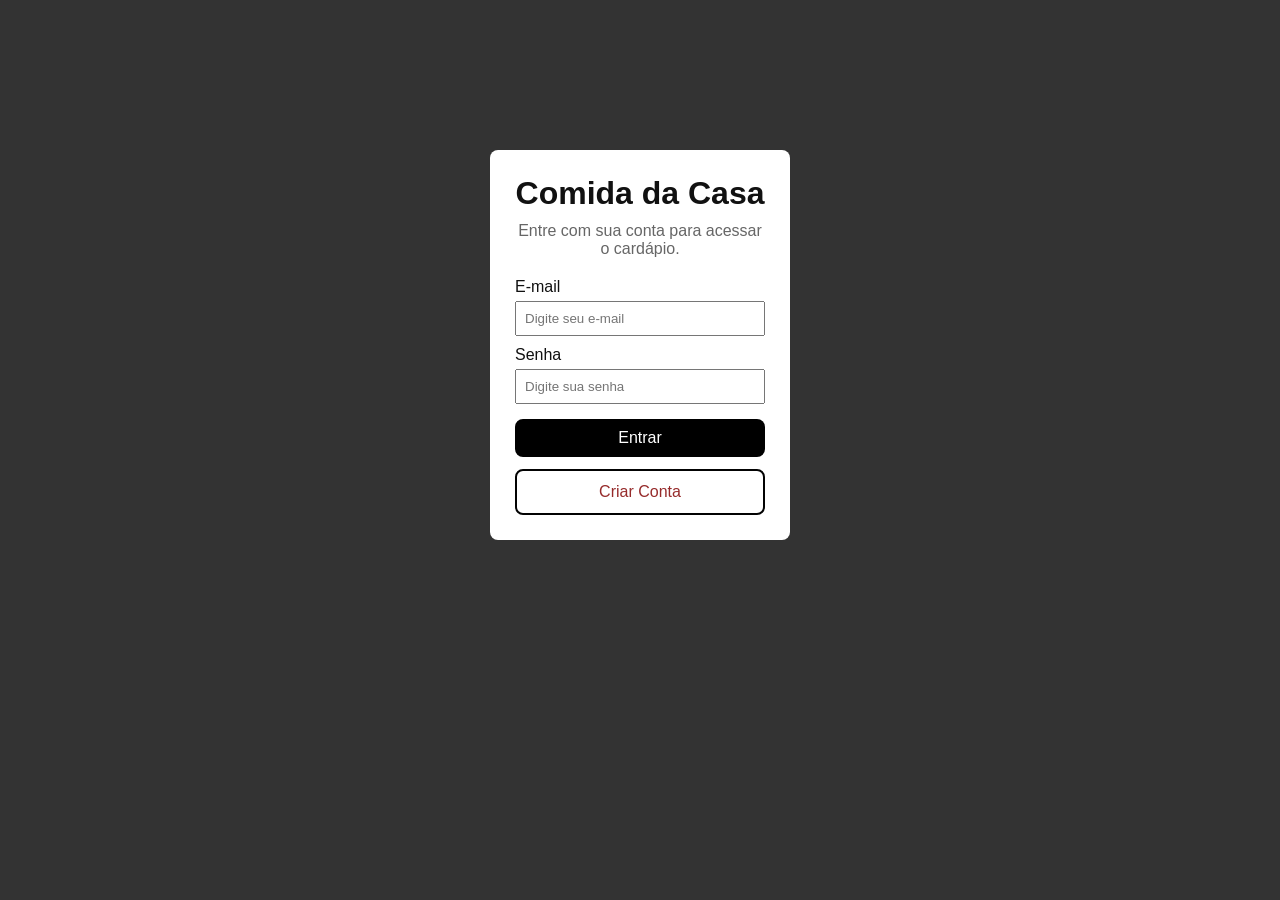
<file: index.htm>
<!DOCTYPE html>
<html lang="pt-BR">

<head>
    <meta charset="UTF-8">
    <meta name="viewport" content="width=device-width, initial-scale=1.0">
    <title>Login | Comida da Casa</title>
    <link rel="stylesheet" href="style.css">
</head>

<body class="login">

    <main class="caixa-login">

        <h1> Comida da Casa</h1>

        <p>Entre com sua conta para acessar o cardápio.</p>

        <form id="formLogin">

            <label for="email">E-mail</label>
            <input
                type="email"
                id="email"
                name="email"
                placeholder="Digite seu e-mail"
                required
            >

            <label for="senha">Senha</label>
            <input
                type="password"
                id="senha"
                name="senha"
                placeholder="Digite sua senha"
                minlength="6"
                required
            >

       <button type="submit" class="btn-entrar">Entrar</button>

<a href="cadastro.htm" class="btn-cadastro">Criar Conta</a>

    </main>

    <script>
        const formulario = document.getElementById("formLogin");

        formulario.addEventListener("submit", function (event) {
            event.preventDefault();

            const email = document.getElementById("email").value.trim();
            const senha = document.getElementById("senha").value.trim();

            if (email === "" || senha === "") {
                alert("Preencha todos os campos.");
                return;
            }

            alert("Login realizado com sucesso!");

            window.location.href = "cardapio.htm";
        });
    </script>

</body>

</html>
</file>
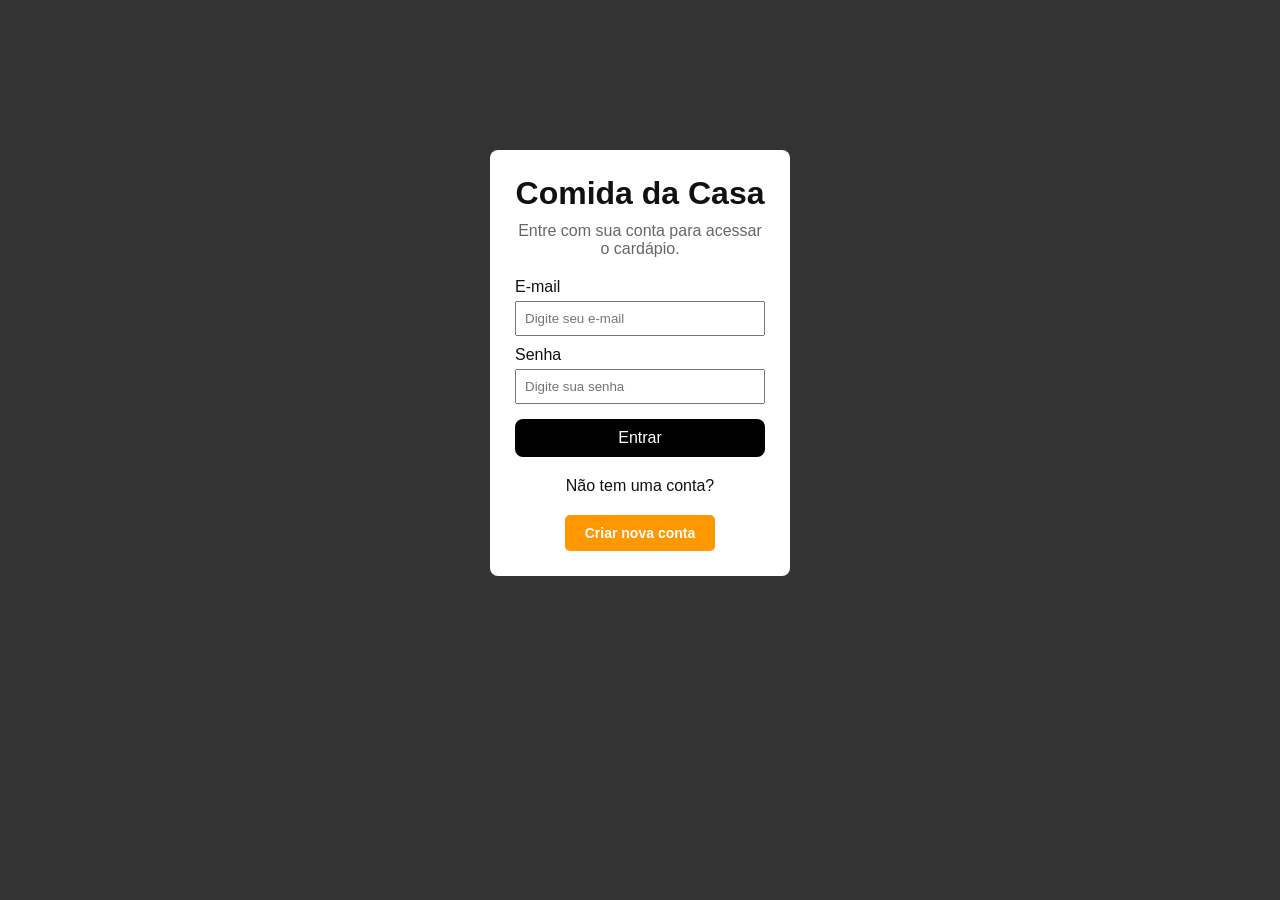
<file: comida_da_casa_corrigido/index.htm>
<!DOCTYPE html>
<html lang="pt-BR">
<head>
    <meta charset="UTF-8">
    <meta name="viewport" content="width=device-width, initial-scale=1.0">
    <title>Login | Comida da Casa</title>
    <link rel="stylesheet" href="style.css">
</head>
<body class="login">

    <main class="caixa-login">
        <h1>Comida da Casa</h1>
        <p>Entre com sua conta para acessar o cardápio.</p>

        <!-- Formulário de Login -->
        <form id="formLogin" action="logic.php" method="POST">
            <label for="email">E-mail</label>
            <input type="email" id="email" name="email" placeholder="Digite seu e-mail" required>

            <label for="senha">Senha</label>
            <input type="password" id="senha" name="senha" placeholder="Digite sua senha" required>

            <button type="submit" class="btn-entrar">Entrar</button>
        </form>

        <!-- Espaço para quem não tem conta -->
        <div class="link-cadastro" style="margin-top: 20px; text-align: center; font-family: Arial, sans-serif;">
            <p>Não tem uma conta?</p>
            <a href="cadastro.htm" class="btn-criar-conta">Criar nova conta</a>
        </div>
    </main>

</body>
</html>
</file>
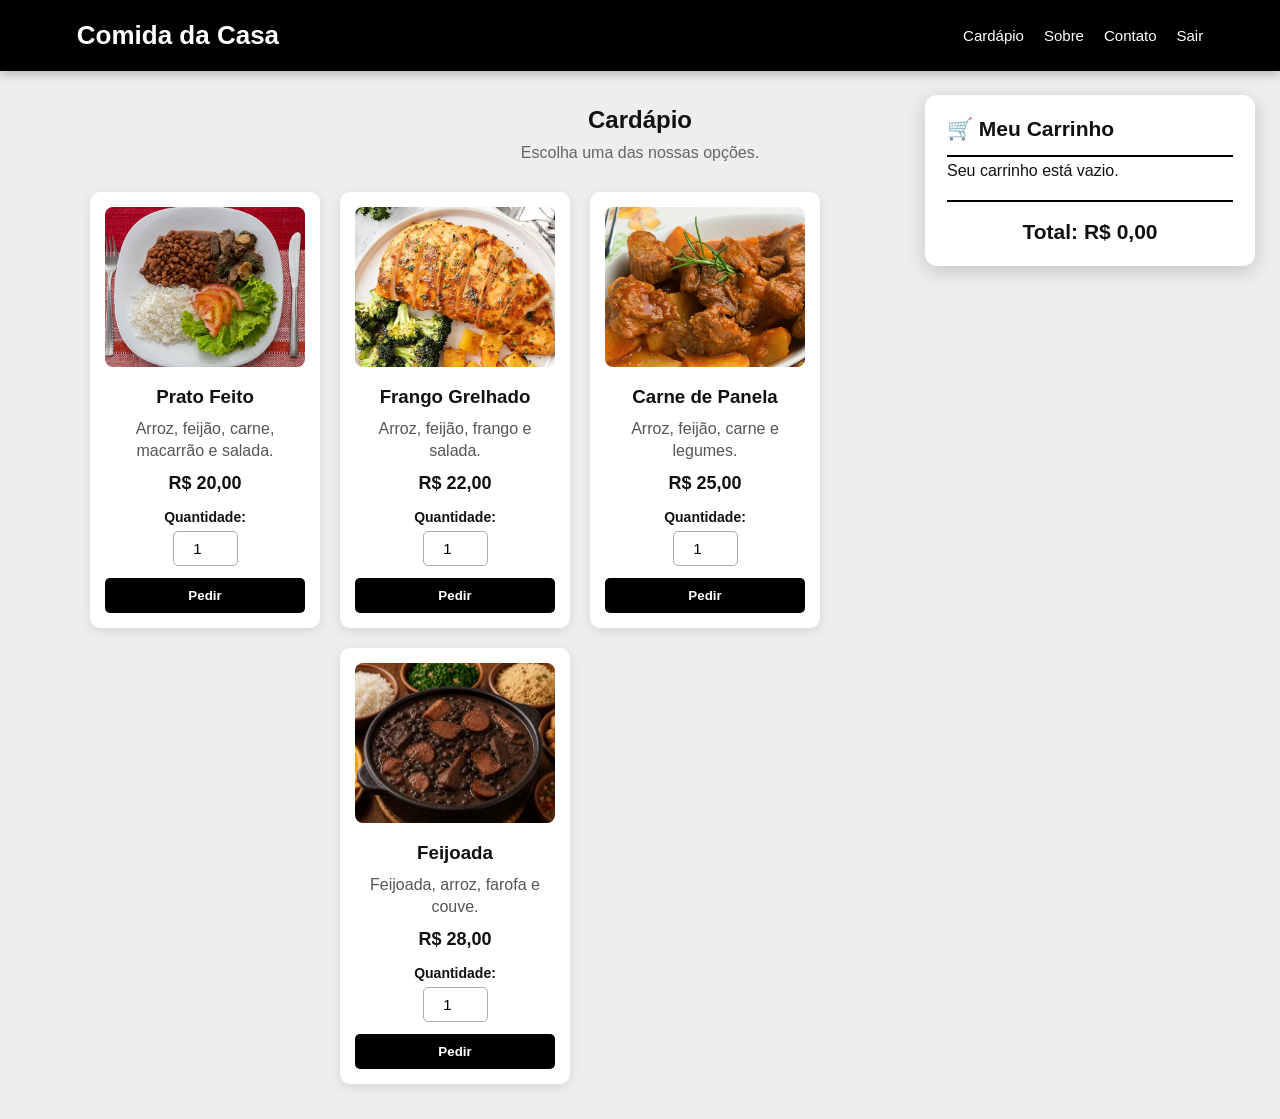
<file: cardapio.htm>
<!DOCTYPE html>
<html lang="pt-BR">

<head>
    <meta charset="UTF-8">
    <meta name="viewport" content="width=device-width, initial-scale=1.0">
    <title>Cardápio</title>
    <link rel="stylesheet" href="style.css">
</head>

<body>

<header>

    <h1>Comida da Casa</h1>

    <nav>
        <a href="cardapio.htm">Cardápio</a>
        <a href="sobre.htm">Sobre</a>
        <a href="contato.htm">Contato</a>
        <a href="index.htm">Sair</a>
    </nav>

</header>


<main>

    <h2>Cardápio</h2>

    <p>Escolha uma das nossas opções.</p>


    <div class="cards">

        <!-- PRATO FEITO -->

        <div class="card">

            <img src="img/css/Arroz-e-feijao-prato-feito.webp"
                 alt="Prato Feito">

            <h3>Prato Feito</h3>

            <p>
                Arroz, feijão, carne, macarrão e salada.
            </p>

            <h4>R$ 20,00</h4>

            <label>Quantidade:</label>

            <input
                type="number"
                id="qtdPrato"
                value="1"
                min="1"
            >

            <button onclick="adicionar('Prato Feito', 20, 'qtdPrato')">
                Pedir
            </button>

        </div>


        <!-- FRANGO -->

        <div class="card">

            <img src="img/css/e8658cb4a1b6dba2ad4d07e8c6d174b9_XL.jpg"
                 alt="Frango Grelhado">

            <h3>Frango Grelhado</h3>

            <p>
                Arroz, feijão, frango e salada.
            </p>

            <h4>R$ 22,00</h4>

            <label>Quantidade:</label>

            <input
                type="number"
                id="qtdFrango"
                value="1"
                min="1"
            >

            <button onclick="adicionar('Frango Grelhado', 22, 'qtdFrango')">
                Pedir
            </button>

        </div>


        <!-- CARNE -->

        <div class="card">

            <img src="img/css/receita_de_carne_de_panela_2020-05-19.jpg"
                 alt="Carne de Panela">

            <h3>Carne de Panela</h3>

            <p>
                Arroz, feijão, carne e legumes.
            </p>

            <h4>R$ 25,00</h4>

            <label>Quantidade:</label>

            <input
                type="number"
                id="qtdCarne"
                value="1"
                min="1"
            >

            <button onclick="adicionar('Carne de Panela', 25, 'qtdCarne')">
                Pedir
            </button>

        </div>


        <!-- FEIJOADA -->

        <div class="card">

            <img src="img/css/712d8888-chatgpt-image-20072026-121754.webp"
                 alt="Feijoada">

            <h3>Feijoada</h3>

            <p>
                Feijoada, arroz, farofa e couve.
            </p>

            <h4>R$ 28,00</h4>

            <label>Quantidade:</label>

            <input
                type="number"
                id="qtdFeijoada"
                value="1"
                min="1"
            >

            <button onclick="adicionar('Feijoada', 28, 'qtdFeijoada')">
                Pedir
            </button>

        </div>

    </div>


    <!-- CARRINHO -->

    <section class="carrinho">

        <h2>🛒 Meu Carrinho</h2>

        <div id="listaCarrinho">

            <p>Seu carrinho está vazio.</p>

        </div>

        <div class="total">

            <h2>
                Total: R$ <span id="total">0,00</span>
            </h2>

        </div>

    </section>

</main>


<script>

let carrinho = [];


function adicionar(nome, preco, campoQuantidade) {

    let quantidade =
        Number(document.getElementById(campoQuantidade).value);


    if (quantidade < 1) {
        quantidade = 1;
    }


    let produto = carrinho.find(
        item => item.nome === nome
    );


    if (produto) {

        produto.quantidade += quantidade;

    } else {

        carrinho.push({
            nome: nome,
            preco: preco,
            quantidade: quantidade
        });

    }


    mostrarCarrinho();

}


function mostrarCarrinho() {

    let lista =
        document.getElementById("listaCarrinho");

    let total = 0;


    lista.innerHTML = "";


    carrinho.forEach((item, index) => {

        let subtotal =
            item.preco * item.quantidade;


        total += subtotal;


        lista.innerHTML += `

            <div class="item-carrinho">

                <h3>${item.nome}</h3>

                <p>
                    Quantidade: ${item.quantidade}
                </p>

                <p>
                    Preço: R$ ${item.preco
                        .toFixed(2)
                        .replace(".", ",")}
                </p>

                <p>
                    Subtotal: R$ ${subtotal
                        .toFixed(2)
                        .replace(".", ",")}
                </p>

                <button onclick="diminuir(${index})">
                    -
                </button>

                <button onclick="aumentar(${index})">
                    +
                </button>

                <button onclick="remover(${index})">
                    Remover
                </button>

            </div>

        `;

    });


    if (carrinho.length === 0) {

        lista.innerHTML =
            "<p>Seu carrinho está vazio.</p>";

    }


    document.getElementById("total").textContent =
        total.toFixed(2).replace(".", ",");

}


function aumentar(index) {

    carrinho[index].quantidade++;

    mostrarCarrinho();

}


function diminuir(index) {

    carrinho[index].quantidade--;

    if (carrinho[index].quantidade <= 0) {

        carrinho.splice(index, 1);

    }

    mostrarCarrinho();

}


function remover(index) {

    carrinho.splice(index, 1);

    mostrarCarrinho();

}

</script>

</body>
</html>
</file>
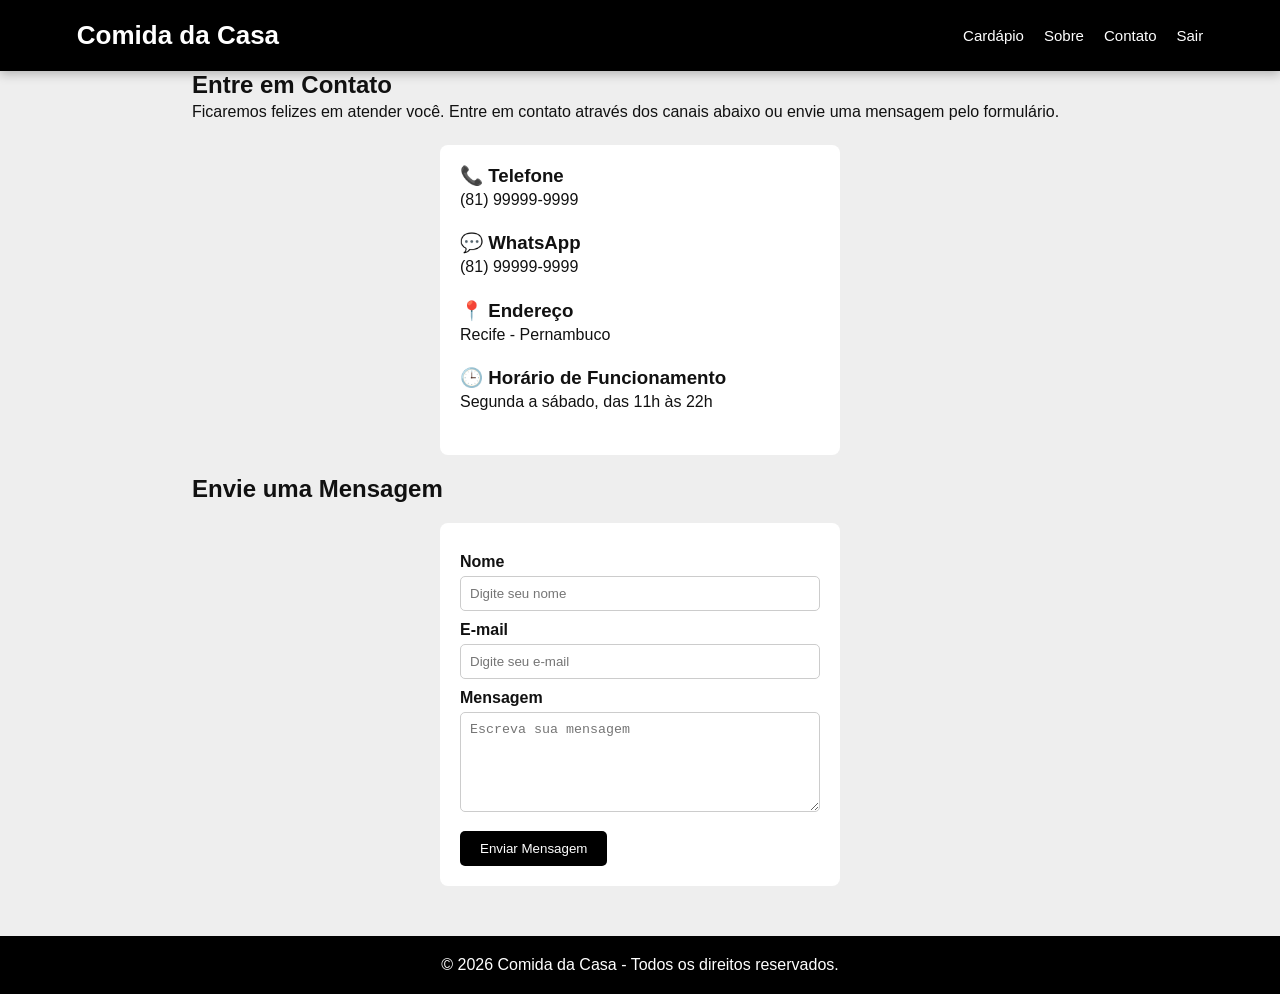
<file: contato.htm>
<!DOCTYPE html>
<html lang="pt-BR">
<head>
    <meta charset="UTF-8">
    <meta name="viewport" content="width=device-width, initial-scale=1.0">
    <title>Contato | Comida da Casa</title>
    <link rel="stylesheet" href="style.css">
</head>

<body>

<header>
    <h1>Comida da Casa</h1>

    <nav>
        <a href="cardapio.htm">Cardápio</a>
        <a href="sobre.htm">Sobre</a>
        <a href="contato.htm" class="ativo">Contato</a>
        <a href="index.htm">Sair</a>
    </nav>
</header>

<main class="pagina">

    <section class="informacoes-contato">

        <h2>Entre em Contato</h2>

        <p>
            Ficaremos felizes em atender você. Entre em contato através dos
            canais abaixo ou envie uma mensagem pelo formulário.
        </p>

        <div class="contato">

            <div class="item-contato">
                <h3>📞 Telefone</h3>
                <p>(81) 99999-9999</p>
            </div>

            <div class="item-contato">
                <h3>💬 WhatsApp</h3>
                <p>(81) 99999-9999</p>
            </div>

            <div class="item-contato">
                <h3>📍 Endereço</h3>
                <p>Recife - Pernambuco</p>
            </div>

            <div class="item-contato">
                <h3>🕒 Horário de Funcionamento</h3>
                <p>Segunda a sábado, das 11h às 22h</p>
            </div>

        </div>

    </section>

    <section>

        <h2>Envie uma Mensagem</h2>

        <form class="formulario" action="#" method="post">

            <label for="nome">Nome</label>
            <input
                type="text"
                id="nome"
                name="nome"
                placeholder="Digite seu nome"
                required
            >

            <label for="email">E-mail</label>
            <input
                type="email"
                id="email"
                name="email"
                placeholder="Digite seu e-mail"
                required
            >

            <label for="mensagem">Mensagem</label>
            <textarea
                id="mensagem"
                name="mensagem"
                rows="5"
                placeholder="Escreva sua mensagem"
                required
            ></textarea>

            <button type="submit">Enviar Mensagem</button>

        </form>

    </section>

</main>

<footer>
    <p>&copy; 2026 Comida da Casa - Todos os direitos reservados.</p>
</footer>

</body>
</html>
</file>
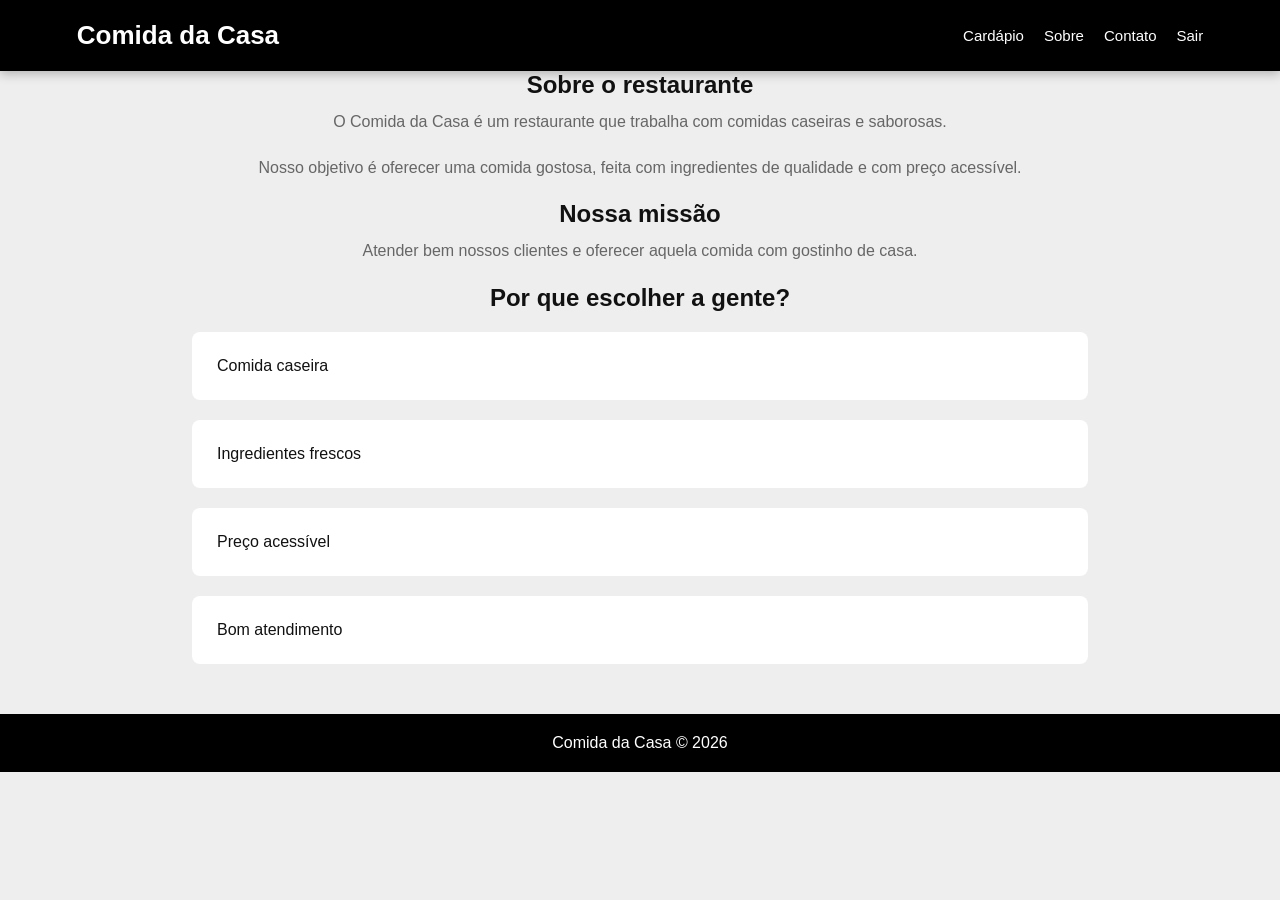
<file: sobre.htm>
<!DOCTYPE html>
<html lang="pt-BR">
<head>
    <meta charset="UTF-8">
    <meta name="viewport" content="width=device-width, initial-scale=1.0">
    <title>Sobre</title>
    <link rel="stylesheet" href="style.css">
</head>

<body>

    <header>

        <h1>Comida da Casa</h1>

        <nav>
            <a href="cardapio.htm">Cardápio</a>
            <a href="sobre.htm">Sobre</a>
            <a href="contato.htm">Contato</a>
            <a href="index.htm">Sair</a>
        </nav>

    </header>


    <main class="pagina">

        <h2>Sobre o restaurante</h2>

        <p>
            O Comida da Casa é um restaurante que trabalha
            com comidas caseiras e saborosas.
        </p>

        <p>
            Nosso objetivo é oferecer uma comida gostosa,
            feita com ingredientes de qualidade e com preço
            acessível.
        </p>

        <h2>Nossa missão</h2>

        <p>
            Atender bem nossos clientes e oferecer aquela
            comida com gostinho de casa.
        </p>

        <h2>Por que escolher a gente?</h2>

        <ul>
            <li>Comida caseira</li>
            <li>Ingredientes frescos</li>
            <li>Preço acessível</li>
            <li>Bom atendimento</li>
        </ul>

    </main>


    <footer>
        <p>Comida da Casa © 2026</p>
    </footer>

</body>
</html>
</file>
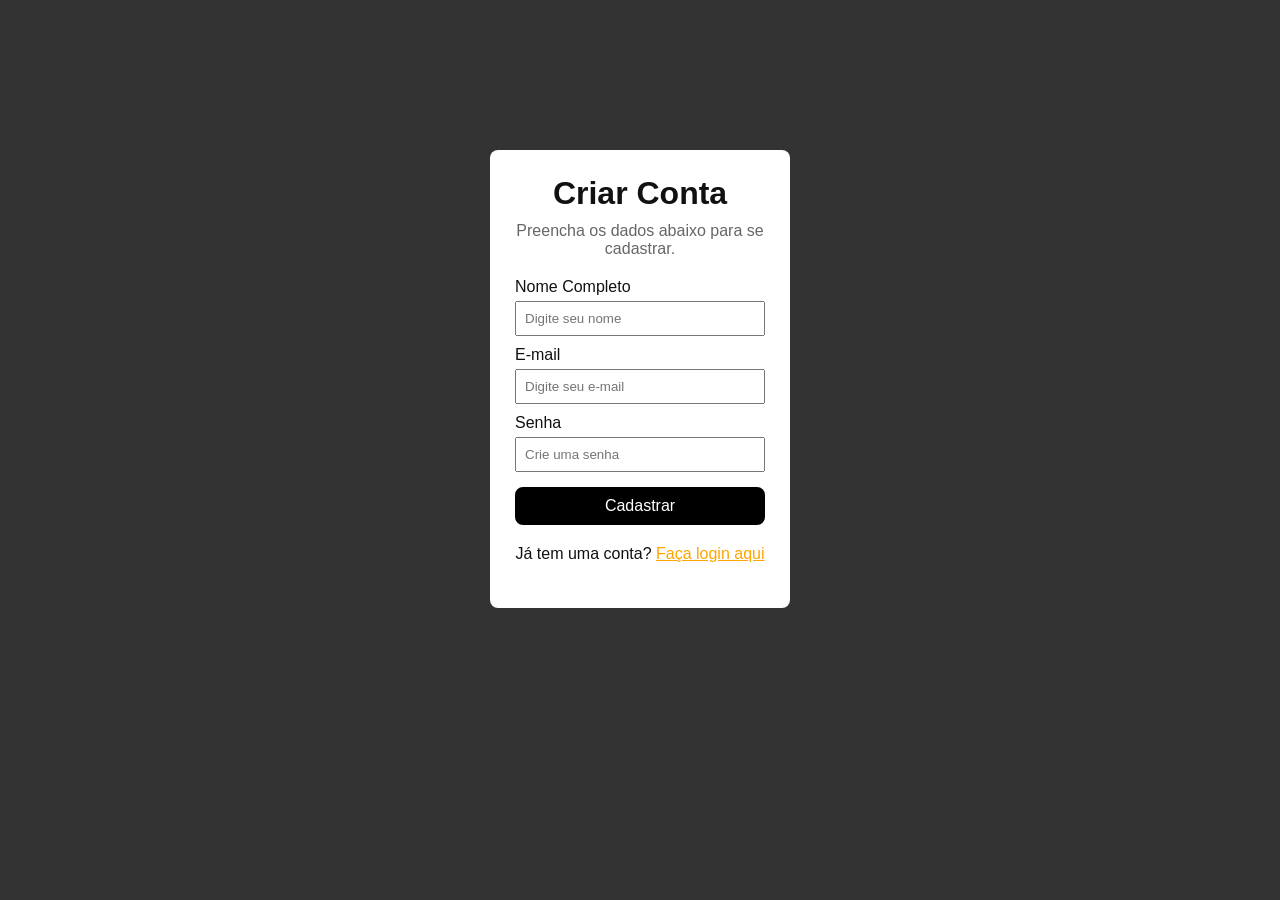
<file: comida_da_casa_corrigido/cadastro.htm>
<!DOCTYPE html>
<html lang="pt-BR">
<head>
    <meta charset="UTF-8">
    <meta name="viewport" content="width=device-width, initial-scale=1.0">
    <title>Cadastro | Comida da Casa</title>
    <link rel="stylesheet" href="style.css">
</head>
<body class="login">

    <main class="caixa-login">
        <h1>Criar Conta</h1>
        <p>Preencha os dados abaixo para se cadastrar.</p>

        <!-- Formulário de Cadastro -->
        <form action="cadastro_logic.php" method="POST">
            <label for="nome">Nome Completo</label>
            <input type="text" id="nome" name="nome" placeholder="Digite seu nome" required>

            <label for="email">E-mail</label>
            <input type="email" id="email" name="email" placeholder="Digite seu e-mail" required>

            <label for="senha">Senha</label>
            <input type="password" id="senha" name="senha" placeholder="Crie uma senha" required>

            <button type="submit" class="btn-entrar">Cadastrar</button>
        </form>

        <div style="margin-top: 20px; text-align: center; font-family: Arial, sans-serif;">
            <p>Já tem uma conta? <a href="index.htm" style="color: orange;">Faça login aqui</a></p>
        </div>
    </main>

</body>
</html>
</file>
<file: style.css>
* {
    margin: 0;
    padding: 0;
    box-sizing: border-box;
}

body {
    font-family: Arial, Helvetica, sans-serif;
    background: #eeeeee;
    color: #111;
}


/* =========================
   CABEÇALHO / MENU
========================= */

header {
    background: #000;
    color: white;
    padding: 20px 6%;

    display: flex;
    align-items: center;
    justify-content: space-between;

    box-shadow: 0 3px 10px rgba(0, 0, 0, 0.25);
}

header h1 {
    font-size: 26px;
}

nav {
    display: flex;
    gap: 20px;
}

nav a {
    color: white;
    text-decoration: none;
    font-size: 15px;

    transition: 0.3s;
}

nav a:hover {
    color: #aaa;
}


/* =========================
   PÁGINA
========================= */

main {
    width: 90%;
    max-width: 1150px;

    margin: 35px auto;
}

main > h2 {
    text-align: center;
    margin-bottom: 10px;
}

main > p {
    text-align: center;
    color: #666;
    margin-bottom: 30px;
}


/* =========================
   CARDÁPIO
========================= */

.cards {
    width: calc(100% - 370px);

    display: flex;
    justify-content: center;
    gap: 20px;

    flex-wrap: wrap;
}

.card {
    background: white;

    width: 230px;

    padding: 15px;

    text-align: center;

    border-radius: 10px;

    box-shadow: 0 3px 12px rgba(0, 0, 0, 0.10);

    transition: 0.3s;
}

.card:hover {
    transform: translateY(-4px);
    box-shadow: 0 7px 18px rgba(0, 0, 0, 0.16);
}

.card img {
    width: 100%;
    height: 160px;

    object-fit: cover;

    border-radius: 8px;
}

.card h3 {
    margin-top: 15px;
}

.card p {
    margin: 10px 0;
    color: #555;
    line-height: 1.4;
}

.card h4 {
    margin-bottom: 15px;
    font-size: 18px;
}


/* =========================
   QUANTIDADE
========================= */

.card label {
    display: block;

    font-size: 14px;
    font-weight: bold;

    margin-bottom: 6px;
}

.card input {
    width: 65px;
    height: 35px;

    text-align: center;

    border: 1px solid #aaa;
    border-radius: 5px;

    font-size: 15px;
}


/* =========================
   BOTÃO PEDIR
========================= */

.card button {
    display: block;

    width: 100%;

    margin-top: 12px;

    padding: 10px;

    background: #000;
    color: white;

    border: none;

    border-radius: 5px;

    cursor: pointer;

    font-weight: bold;

    transition: 0.3s;
}

.card button:hover {
    background: #333;
}


/* =========================
   CARRINHO LATERAL
========================= */

.carrinho {
    position: fixed;

    top: 95px;
    right: 25px;

    width: 330px;

    max-height: 75vh;

    overflow-y: auto;

    background: white;

    padding: 22px;

    border-radius: 12px;

    box-shadow: 0 5px 20px rgba(0, 0, 0, 0.18);

    z-index: 1000;
}

.carrinho > h2 {
    font-size: 21px;

    padding-bottom: 14px;

    margin-bottom: 5px;

    border-bottom: 2px solid #000;
}


/* =========================
   PRODUTO NO CARRINHO
========================= */

.item-carrinho {
    padding: 15px 0;

    border-bottom: 1px solid #ddd;
}

.item-carrinho h3 {
    font-size: 17px;

    margin-bottom: 8px;
}

.item-carrinho p {
    color: #555;

    margin: 5px 0;
}


/* BOTÕES DO CARRINHO */

.item-carrinho button {
    background: #000;
    color: white;

    border: none;

    padding: 6px 11px;

    margin: 8px 2px 0;

    border-radius: 5px;

    cursor: pointer;
}

.item-carrinho button:hover {
    background: #333;
}


/* =========================
   TOTAL
========================= */

.total {
    margin-top: 20px;

    padding-top: 18px;

    border-top: 2px solid #000;

    text-align: center;
}

.total h2 {
    font-size: 21px;
}


/* =========================
   SOBRE
========================= */

.pagina {
    width: 70%;

    margin: auto;
}

.pagina p {
    margin-bottom: 20px;
    line-height: 1.6;
}

.pagina li {
    list-style: none;

    background: white;

    padding: 25px;

    margin: 20px 0;

    border-radius: 8px;
}


/* =========================
   CONTATO
========================= */

.contato {
    background: white;

    width: 400px;

    margin: 20px auto;

    padding: 20px;

    border-radius: 8px;
}

.formulario {
    background: white;

    width: 400px;

    margin: 20px auto;

    padding: 20px;

    border-radius: 8px;
}

.formulario label {
    display: block;

    text-align: left;

    margin-top: 10px;

    font-weight: bold;
}

.formulario input {
    width: 100%;

    padding: 9px;

    margin-top: 5px;

    border: 1px solid #ccc;

    border-radius: 5px;
}

.formulario textarea {
    width: 100%;

    height: 100px;

    margin-top: 5px;

    padding: 9px;

    border: 1px solid #ccc;

    border-radius: 5px;

    resize: vertical;
}

.formulario button {
    margin-top: 15px;

    padding: 10px 20px;

    background: #000;

    color: white;

    border: none;

    border-radius: 5px;

    cursor: pointer;
}


/* =========================
   LOGIN
========================= */

.login {
    background: #333;
}

.caixa-login {
    background: white;

    width: 300px;

    margin: 150px auto;

    padding: 25px;

    text-align: center;

    border-radius: 8px;
}

.caixa-login h1 {
    margin-bottom: 10px;
}

.caixa-login p {
    margin-bottom: 20px;
}

.caixa-login label {
    display: block;

    text-align: left;

    margin-top: 10px;
}

.caixa-login input {
    width: 100%;

    padding: 8px;

    margin-top: 5px;
}

.caixa-login button {
    width: 100%;

    padding: 10px;

    margin-top: 15px;

    background: black;

    color: white;

    border: none;
}


/* =========================
   RODAPÉ
========================= */

footer {
    background: black;

    color: white;

    text-align: center;

    padding: 20px;

    margin-top: 50px;
}


/* =========================
   CELULAR
========================= */

@media (max-width: 900px) {

    header {
        flex-direction: column;

        gap: 15px;

        text-align: center;
    }

    nav {
        flex-wrap: wrap;

        justify-content: center;
    }

    .cards {
        width: 100%;
    }

    .carrinho {
        position: static;

        width: 100%;

        max-height: none;

        margin: 35px 0;
    }

    .pagina {
        width: 90%;
    }

    .contato,
    .formulario {
        width: 90%;
    }
}
/* Botão Entrar */
.btn-entrar {
    width: 100%;
    padding: 12px;
    margin-top: 15px;
    background-color: #f0e9e9;
    color: rgb(17, 17, 17);
    border: none;
    border-radius: 8px;
    font-size: 16px;
    cursor: pointer;
    transition: 0.3s;
}

.btn-entrar:hover {
    background-color: #468646;
}

/* Botão Criar Conta */
.btn-cadastro {
    display: block;
    width: 100%;
    margin-top: 12px;
    padding: 12px;
    background-color: transparent;
    color: #962b2b;
    border: 2px solid #030303;
    border-radius: 8px;
    text-align: center;
    text-decoration: none;
    font-size: 16px;
    transition: 0.3s;
}

.btn-cadastro:hover {
    background-color: #070707;
    color: white;
}
</file>
<file: comida_da_casa_corrigido/style.css>
* {
    margin: 0;
    padding: 0;
    box-sizing: border-box;
}

body {
    font-family: Arial, Helvetica, sans-serif;
    background: #eeeeee;
    color: #111;
}


/* =========================
   CABEÇALHO / MENU
========================= */

header {
    background: #000;
    color: white;
    padding: 20px 6%;

    display: flex;
    align-items: center;
    justify-content: space-between;

    box-shadow: 0 3px 10px rgba(0, 0, 0, 0.25);
}

header h1 {
    font-size: 26px;
}

nav {
    display: flex;
    gap: 20px;
}

nav a {
    color: white;
    text-decoration: none;
    font-size: 15px;

    transition: 0.3s;
}

nav a:hover {
    color: #aaa;
}


/* =========================
   PÁGINA
========================= */

main {
    width: 90%;
    max-width: 1150px;

    margin: 35px auto;
}

main > h2 {
    text-align: center;
    margin-bottom: 10px;
}

main > p {
    text-align: center;
    color: #666;
    margin-bottom: 30px;
}


/* =========================
   CARDÁPIO
========================= */

.cards {
    width: calc(100% - 370px);

    display: flex;
    justify-content: center;
    gap: 20px;

    flex-wrap: wrap;
}

.card {
    background: white;

    width: 230px;

    padding: 15px;

    text-align: center;

    border-radius: 10px;

    box-shadow: 0 3px 12px rgba(0, 0, 0, 0.10);

    transition: 0.3s;
}

.card:hover {
    transform: translateY(-4px);
    box-shadow: 0 7px 18px rgba(0, 0, 0, 0.16);
}

.card img {
    width: 100%;
    height: 160px;

    object-fit: cover;

    border-radius: 8px;
}

.card h3 {
    margin-top: 15px;
}

.card p {
    margin: 10px 0;
    color: #555;
    line-height: 1.4;
}

.card h4 {
    margin-bottom: 15px;
    font-size: 18px;
}


/* =========================
   QUANTIDADE
========================= */

.card label {
    display: block;

    font-size: 14px;
    font-weight: bold;

    margin-bottom: 6px;
}

.card input {
    width: 65px;
    height: 35px;

    text-align: center;

    border: 1px solid #aaa;
    border-radius: 5px;

    font-size: 15px;
}


/* =========================
   BOTÃO PEDIR
========================= */

.card button {
    display: block;

    width: 100%;

    margin-top: 12px;

    padding: 10px;

    background: #000;
    color: white;

    border: none;

    border-radius: 5px;

    cursor: pointer;

    font-weight: bold;

    transition: 0.3s;
}

.card button:hover {
    background: #333;
}


/* =========================
   CARRINHO LATERAL
========================= */

.carrinho {
    position: fixed;

    top: 95px;
    right: 25px;

    width: 330px;

    max-height: 75vh;

    overflow-y: auto;

    background: white;

    padding: 22px;

    border-radius: 12px;

    box-shadow: 0 5px 20px rgba(0, 0, 0, 0.18);

    z-index: 1000;
}

.carrinho > h2 {
    font-size: 21px;

    padding-bottom: 14px;

    margin-bottom: 5px;

    border-bottom: 2px solid #000;
}


/* =========================
   PRODUTO NO CARRINHO
========================= */

.item-carrinho {
    padding: 15px 0;

    border-bottom: 1px solid #ddd;
}

.item-carrinho h3 {
    font-size: 17px;

    margin-bottom: 8px;
}

.item-carrinho p {
    color: #555;

    margin: 5px 0;
}


/* BOTÕES DO CARRINHO */

.item-carrinho button {
    background: #000;
    color: white;

    border: none;

    padding: 6px 11px;

    margin: 8px 2px 0;

    border-radius: 5px;

    cursor: pointer;
}

.item-carrinho button:hover {
    background: #333;
}


/* =========================
   TOTAL
========================= */

.total {
    margin-top: 20px;

    padding-top: 18px;

    border-top: 2px solid #000;

    text-align: center;
}

.total h2 {
    font-size: 21px;
}


/* =========================
   SOBRE
========================= */

.pagina {
    width: 70%;

    margin: auto;
}

.pagina p {
    margin-bottom: 20px;
    line-height: 1.6;
}

.pagina li {
    list-style: none;

    background: white;

    padding: 25px;

    margin: 20px 0;

    border-radius: 8px;
}


/* =========================
   CONTATO
========================= */

.contato {
    background: white;

    width: 400px;

    margin: 20px auto;

    padding: 20px;

    border-radius: 8px;
}

.formulario {
    background: white;

    width: 400px;

    margin: 20px auto;

    padding: 20px;

    border-radius: 8px;
}

.formulario label {
    display: block;

    text-align: left;

    margin-top: 10px;

    font-weight: bold;
}

.formulario input {
    width: 100%;

    padding: 9px;

    margin-top: 5px;

    border: 1px solid #ccc;

    border-radius: 5px;
}

.formulario textarea {
    width: 100%;

    height: 100px;

    margin-top: 5px;

    padding: 9px;

    border: 1px solid #ccc;

    border-radius: 5px;

    resize: vertical;
}

.formulario button {
    margin-top: 15px;

    padding: 10px 20px;

    background: #000;

    color: white;

    border: none;

    border-radius: 5px;

    cursor: pointer;
}


/* =========================
   LOGIN
========================= */

.login {
    background: #333;
}

.caixa-login {
    background: white;

    width: 300px;

    margin: 150px auto;

    padding: 25px;

    text-align: center;

    border-radius: 8px;
}

.caixa-login h1 {
    margin-bottom: 10px;
}

.caixa-login p {
    margin-bottom: 20px;
}

.caixa-login label {
    display: block;

    text-align: left;

    margin-top: 10px;
}

.caixa-login input {
    width: 100%;

    padding: 8px;

    margin-top: 5px;
}

.caixa-login button {
    width: 100%;

    padding: 10px;

    margin-top: 15px;

    background: black;

    color: white;

    border: none;
}


/* =========================
   RODAPÉ
========================= */

footer {
    background: black;

    color: white;

    text-align: center;

    padding: 20px;

    margin-top: 50px;
}


/* =========================
   CELULAR
========================= */

@media (max-width: 900px) {

    header {
        flex-direction: column;

        gap: 15px;

        text-align: center;
    }

    nav {
        flex-wrap: wrap;

        justify-content: center;
    }

    .cards {
        width: 100%;
    }

    .carrinho {
        position: static;

        width: 100%;

        max-height: none;

        margin: 35px 0;
    }

    .pagina {
        width: 90%;
    }

    .contato,
    .formulario {
        width: 90%;
    }
}
/* Botão Entrar */
.btn-entrar {
    width: 100%;
    padding: 12px;
    margin-top: 15px;
    background-color: #f0e9e9;
    color: rgb(17, 17, 17);
    border: none;
    border-radius: 8px;
    font-size: 16px;
    cursor: pointer;
    transition: 0.3s;
}

.btn-entrar:hover {
    background-color: #468646;
}

/* Botão Criar Conta */
.btn-cadastro {
    display: block;
    width: 100%;
    margin-top: 12px;
    padding: 12px;
    background-color: transparent;
    color: #962b2b;
    border: 2px solid #030303;
    border-radius: 8px;
    text-align: center;
    text-decoration: none;
    font-size: 16px;
    transition: 0.3s;
}

.btn-cadastro:hover {
    background-color: #070707;
    color: white;
}
.btn-criar-conta {
    display: inline-block;
    padding: 10px 20px;
    background-color: #ff9800;
    color: white;
    text-decoration: none;
    border-radius: 5px;
    font-weight: bold;
    font-size: 14px;
    transition: background 0.3s;
}

.btn-criar-conta:hover {
    background-color: #e68a00;
}
</file>
